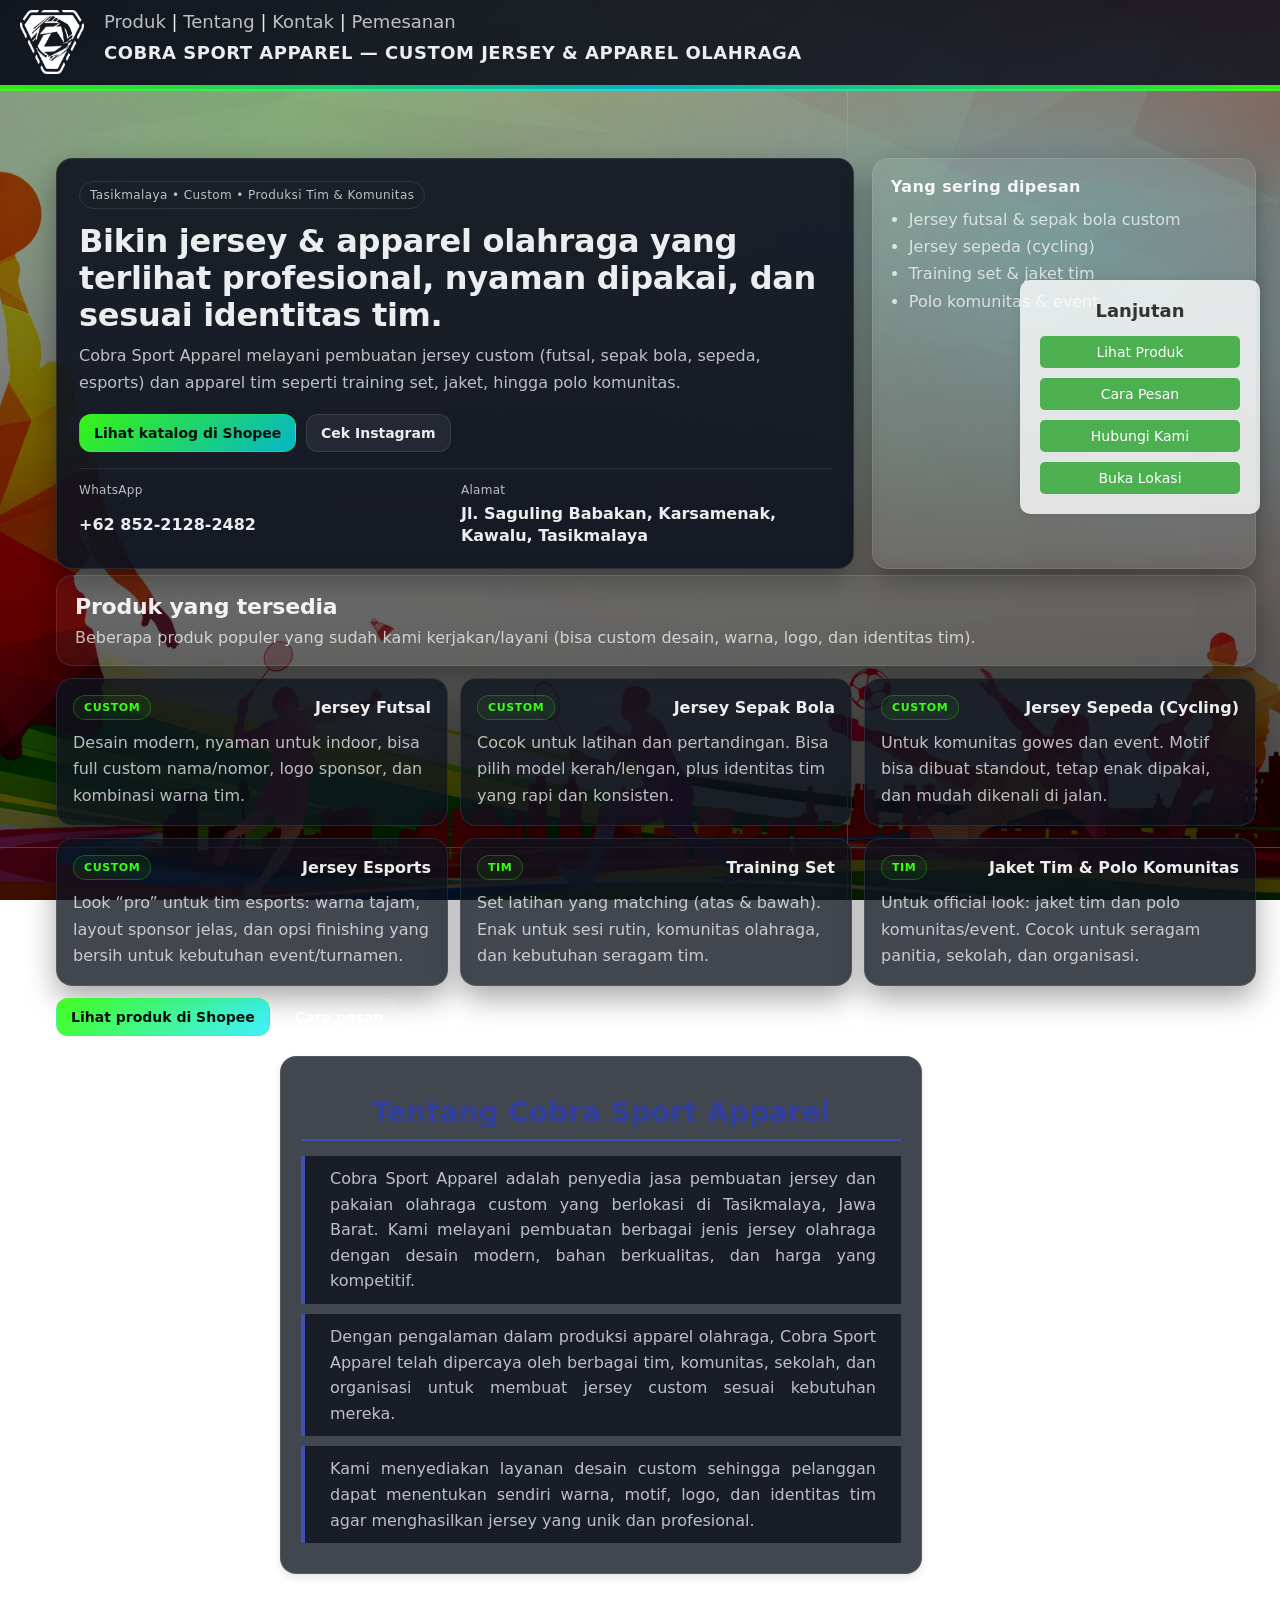
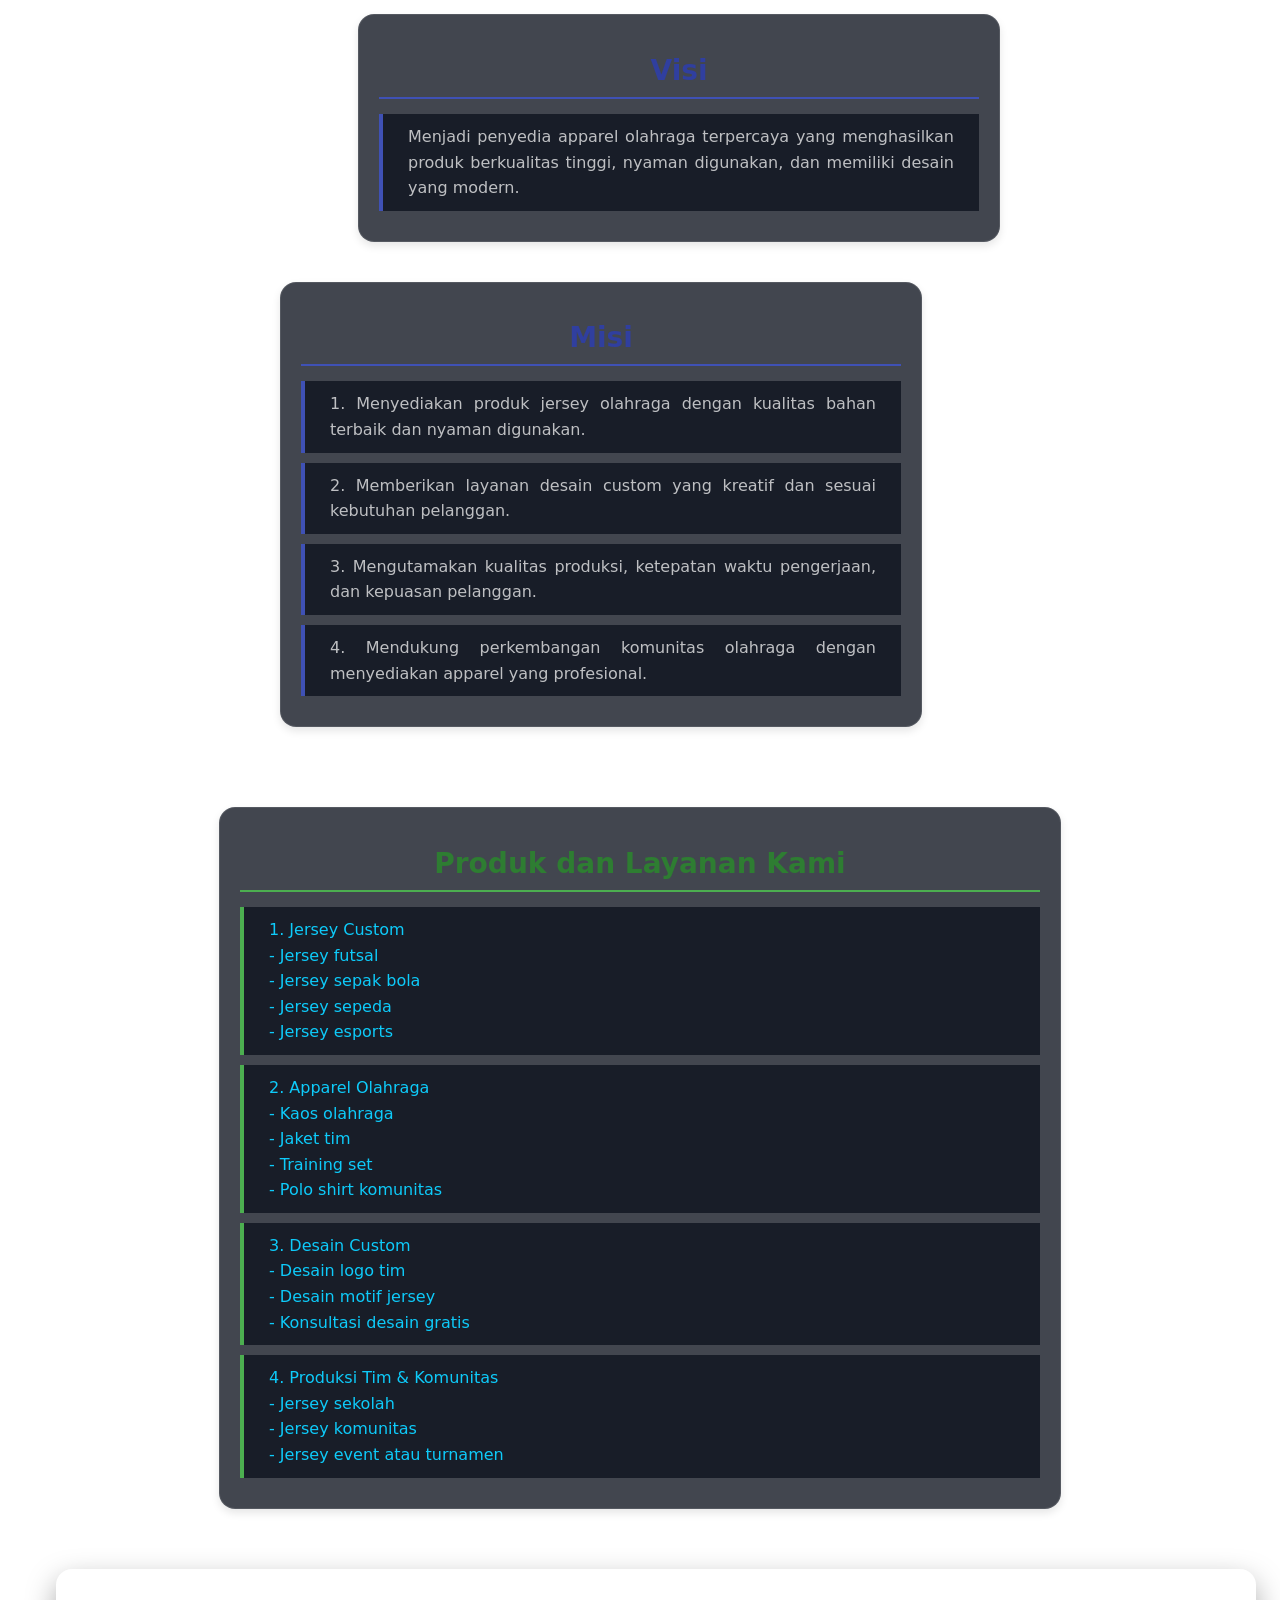
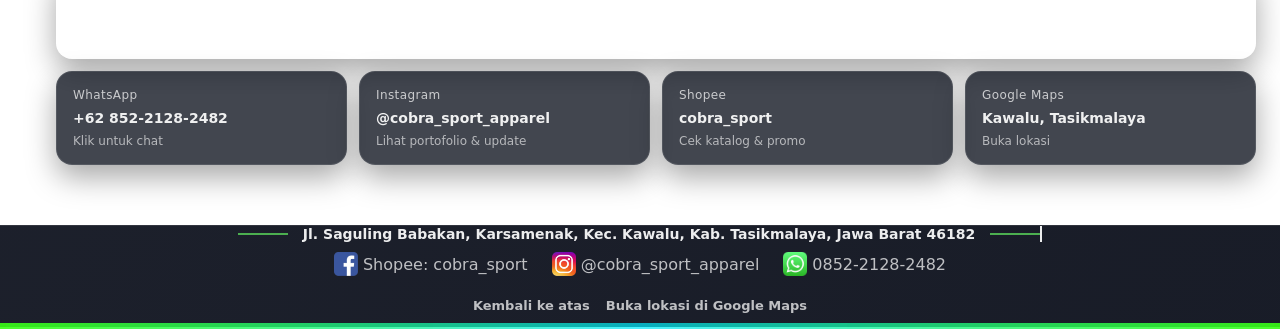
<file: index.html>
<!DOCTYPE html>
<html lang="en">

<head>
    <meta charset="UTF-8">
    <meta name="viewport" content="width=device-width, initial-scale=1.0">
    <title>www.CobraSportApparel.id</title>
    <link rel="stylesheet" href="styles.css">
    
    <link rel="icon" type="image/png" href="file/Image/icon/logoCobra.png">
    <link rel="shortcut icon" type="image/png" href="file/Image/icon/logoCobra.png">
    <link rel="apple-touch-icon" href="file/Image/icon/logoCobra.png">
    
</head>

<body>
    <div class="header">
        <div class="header-right">
            <h1 class="V-collection"></h1>
            <div class="pagination-container">
                <img src="file/Image/icon/logoCobra.png" alt="Logo" class="logo">
                <div class="pagination">
                    <a href="#produk">Produk</a> | 
                    <a href="#tentang">Tentang</a> | 
                    <a href="#hubungi">Kontak</a> | 
                    <a href="Pendaftaran/Pendaftaran.html">Pemesanan</a>
                    <div class="website-title">COBRA SPORT APPAREL — CUSTOM JERSEY & APPAREL OLAHRAGA</div>
                </div>
            </div>
        </div>
        
        <div class="separator"></div>
    </div>

    <div class="content">
        <div class="content-container">
            <div class="content-text">
                <section class="hero" id="beranda" aria-label="Cobra Sport Apparel">
                    <div class="hero-inner">
                        <div class="hero-copy">
                            <div class="hero-badge">Tasikmalaya • Custom • Produksi Tim & Komunitas</div>
                            <h1 class="hero-title">Bikin jersey & apparel olahraga yang terlihat profesional, nyaman dipakai, dan sesuai identitas tim.</h1>
                            <p class="hero-subtitle">
                                Cobra Sport Apparel melayani pembuatan jersey custom (futsal, sepak bola, sepeda, esports) dan apparel tim seperti training set, jaket, hingga polo komunitas.
                            </p>
                            <div class="hero-cta">
                                <a class="btn btn-primary" href="https://shopee.co.id/cobra_sport" target="_blank" rel="noreferrer">Lihat katalog di Shopee</a>
                                <a class="btn btn-ghost" href="https://www.instagram.com/cobra_sport_apparel/" target="_blank" rel="noreferrer">Cek Instagram</a>
                            </div>
                            <div class="hero-meta">
                                <div class="meta-item">
                                    <span class="meta-label">WhatsApp</span>
                                    <a class="meta-value" href="https://wa.me/6285221282482" target="_blank" rel="noreferrer">+62 852-2128-2482</a>
                                </div>
                                <div class="meta-item">
                                    <span class="meta-label">Alamat</span>
                                    <a class="meta-value" href="https://maps.app.goo.gl/J5EyChM5PrXbYTMq8" target="_blank" rel="noreferrer">
                                        Jl. Saguling Babakan, Karsamenak, Kawalu, Tasikmalaya
                                    </a>
                                </div>
                            </div>
                        </div>
                        <div class="hero-art" aria-hidden="true">
                            <div class="hero-card">
                                <div class="hero-card-title">Yang sering dipesan</div>
                                <ul class="hero-list">
                                    <li>Jersey futsal & sepak bola custom</li>
                                    <li>Jersey sepeda (cycling)</li>
                                    <li>Training set & jaket tim</li>
                                    <li>Polo komunitas & event</li>
                                </ul>
                            </div>
                        </div>
                    </div>
                </section>

                <section class="section" id="produk" aria-label="Produk Cobra Sport Apparel">
                    <div class="section-head">
                        <h2 class="section-title">Produk yang tersedia</h2>
                        <p class="section-subtitle">Beberapa produk populer yang sudah kami kerjakan/layani (bisa custom desain, warna, logo, dan identitas tim).</p>
                    </div>

                    <div class="product-grid">
                        <article class="product-card">
                            <div class="product-top">
                                <div class="product-badge">Custom</div>
                                <h3 class="product-title">Jersey Futsal</h3>
                            </div>
                            <p class="product-desc">Desain modern, nyaman untuk indoor, bisa full custom nama/nomor, logo sponsor, dan kombinasi warna tim.</p>
                        </article>

                        <article class="product-card">
                            <div class="product-top">
                                <div class="product-badge">Custom</div>
                                <h3 class="product-title">Jersey Sepak Bola</h3>
                            </div>
                            <p class="product-desc">Cocok untuk latihan dan pertandingan. Bisa pilih model kerah/lengan, plus identitas tim yang rapi dan konsisten.</p>
                        </article>

                        <article class="product-card">
                            <div class="product-top">
                                <div class="product-badge">Custom</div>
                                <h3 class="product-title">Jersey Sepeda (Cycling)</h3>
                            </div>
                            <p class="product-desc">Untuk komunitas gowes dan event. Motif bisa dibuat standout, tetap enak dipakai, dan mudah dikenali di jalan.</p>
                        </article>

                        <article class="product-card">
                            <div class="product-top">
                                <div class="product-badge">Custom</div>
                                <h3 class="product-title">Jersey Esports</h3>
                            </div>
                            <p class="product-desc">Look “pro” untuk tim esports: warna tajam, layout sponsor jelas, dan opsi finishing yang bersih untuk kebutuhan event/turnamen.</p>
                        </article>

                        <article class="product-card">
                            <div class="product-top">
                                <div class="product-badge">Tim</div>
                                <h3 class="product-title">Training Set</h3>
                            </div>
                            <p class="product-desc">Set latihan yang matching (atas & bawah). Enak untuk sesi rutin, komunitas olahraga, dan kebutuhan seragam tim.</p>
                        </article>

                        <article class="product-card">
                            <div class="product-top">
                                <div class="product-badge">Tim</div>
                                <h3 class="product-title">Jaket Tim & Polo Komunitas</h3>
                            </div>
                            <p class="product-desc">Untuk official look: jaket tim dan polo komunitas/event. Cocok untuk seragam panitia, sekolah, dan organisasi.</p>
                        </article>
                    </div>

                    <div class="section-actions">
                        <a class="btn btn-primary" href="https://shopee.co.id/cobra_sport" target="_blank" rel="noreferrer">Lihat produk di Shopee</a>
                        <a class="btn btn-ghost" href="Pendaftaran/Pendaftaran.html">Cara pesan</a>
                    </div>
                </section>

                <div class="article content-article">
                    <h1 id="tentang">Tentang Cobra Sport Apparel</h1>
                    <p>
                        Cobra Sport Apparel adalah penyedia jasa pembuatan jersey dan pakaian olahraga custom yang berlokasi di Tasikmalaya, Jawa Barat. 
                        Kami melayani pembuatan berbagai jenis jersey olahraga dengan desain modern, bahan berkualitas, dan harga yang kompetitif.
                    </p>
                    <p>
                        Dengan pengalaman dalam produksi apparel olahraga, Cobra Sport Apparel telah dipercaya oleh berbagai tim, komunitas, sekolah, 
                        dan organisasi untuk membuat jersey custom sesuai kebutuhan mereka.
                    </p>
                    <p>
                        Kami menyediakan layanan desain custom sehingga pelanggan dapat menentukan sendiri warna, motif, logo, dan identitas tim 
                        agar menghasilkan jersey yang unik dan profesional.
                    </p>
                </div>

                <div class="article content-article">
                    <h1>Visi</h1>
                    <p>
                        Menjadi penyedia apparel olahraga terpercaya yang menghasilkan produk berkualitas tinggi, 
                        nyaman digunakan, dan memiliki desain yang modern.
                    </p>
                </div>

                <div class="article content-article">
                    <h1>Misi</h1>

                    <p>
                        1. Menyediakan produk jersey olahraga dengan kualitas bahan terbaik dan nyaman digunakan.
                    </p>

                    <p>
                        2. Memberikan layanan desain custom yang kreatif dan sesuai kebutuhan pelanggan.
                    </p>

                    <p>
                        3. Mengutamakan kualitas produksi, ketepatan waktu pengerjaan, dan kepuasan pelanggan.
                    </p>

                    <p>
                        4. Mendukung perkembangan komunitas olahraga dengan menyediakan apparel yang profesional.
                    </p>
                </div>

                <div class="article program-unggulan">
                    <h1>Produk dan Layanan Kami</h1>

                    <p>
                        1. Jersey Custom
                        <br>- Jersey futsal
                        <br>- Jersey sepak bola
                        <br>- Jersey sepeda
                        <br>- Jersey esports
                    </p>

                    <p>
                        2. Apparel Olahraga
                        <br>- Kaos olahraga
                        <br>- Jaket tim
                        <br>- Training set
                        <br>- Polo shirt komunitas
                    </p>

                    <p>
                        3. Desain Custom
                        <br>- Desain logo tim
                        <br>- Desain motif jersey
                        <br>- Konsultasi desain gratis
                    </p>

                    <p>
                        4. Produksi Tim & Komunitas
                        <br>- Jersey sekolah
                        <br>- Jersey komunitas
                        <br>- Jersey event atau turnamen
                    </p>
                </div>

                <section class="section section-contact" id="hubungi" aria-label="Kontak Cobra Sport Apparel">
                    <div class="section-head">
                        <h2 class="section-title">Hubungi & lokasi</h2>
                        <p class="section-subtitle">Untuk tanya harga, bahan, size chart, dan konsultasi desain, hubungi kami lewat WhatsApp atau Instagram.</p>
                    </div>

                    <div class="contact-grid">
                        <a class="contact-card" href="https://wa.me/6285221282482" target="_blank" rel="noreferrer">
                            <div class="contact-label">WhatsApp</div>
                            <div class="contact-value">+62 852-2128-2482</div>
                            <div class="contact-note">Klik untuk chat</div>
                        </a>
                        <a class="contact-card" href="https://www.instagram.com/cobra_sport_apparel/" target="_blank" rel="noreferrer">
                            <div class="contact-label">Instagram</div>
                            <div class="contact-value">@cobra_sport_apparel</div>
                            <div class="contact-note">Lihat portofolio & update</div>
                        </a>
                        <a class="contact-card" href="https://shopee.co.id/cobra_sport" target="_blank" rel="noreferrer">
                            <div class="contact-label">Shopee</div>
                            <div class="contact-value">cobra_sport</div>
                            <div class="contact-note">Cek katalog & promo</div>
                        </a>
                        <a class="contact-card" href="https://maps.app.goo.gl/J5EyChM5PrXbYTMq8" target="_blank" rel="noreferrer">
                            <div class="contact-label">Google Maps</div>
                            <div class="contact-value">Kawalu, Tasikmalaya</div>
                            <div class="contact-note">Buka lokasi</div>
                        </a>
                    </div>
                </section>
            </div>
            <div class="help-box">
                <h3>Lanjutan</h3>
                <ul>
                    <li><a href="#produk">Lihat Produk</a></li>
                    <li><a href="Pendaftaran/Pendaftaran.html">Cara Pesan</a></li>
                    <li><a href="#hubungi">Hubungi Kami</a></li>
                    <li><a href="https://maps.app.goo.gl/J5EyChM5PrXbYTMq8" target="_blank" rel="noreferrer">Buka Lokasi</a></li>
                </ul>
            </div>
        </div>
    </div>

    <footer>
        <div class="separator"></div>
        <div class="footer-content">
            <div class="footer-address">
                Jl. Saguling Babakan, Karsamenak, Kec. Kawalu, Kab. Tasikmalaya, Jawa Barat 46182
            </div>
            <div class="social-media">
                <a href="https://shopee.co.id/cobra_sport" target="_blank" rel="noreferrer">
                    <img src="file/Image/icon/facebook.png" alt="Facebook">
                    <span>Shopee: cobra_sport</span>
                </a>
                <a href="https://www.instagram.com/cobra_sport_apparel/" target="_blank" rel="noreferrer">
                    <img src="file/Image/icon/ig.png" alt="Instagram">
                    <span>@cobra_sport_apparel</span>
                </a>
                <a href="https://wa.me/6285221282482" target="_blank" rel="noreferrer">
                    <img src="file/Image/icon/wa.png" alt="whatsapp">
                    <span>0852-2128-2482</span>
                </a>
            </div>
        </div>
        <div class="footer-message typing-effect">
        </div>
        <div class="footer-links">
            <a class="footer-link" href="#beranda">Kembali ke atas</a>
            <a class="footer-link" href="https://maps.app.goo.gl/J5EyChM5PrXbYTMq8" target="_blank" rel="noreferrer">Buka lokasi di Google Maps</a>
        </div>
    </footer>

    <script src="script.js"></script>
</body>

</html>
</file>
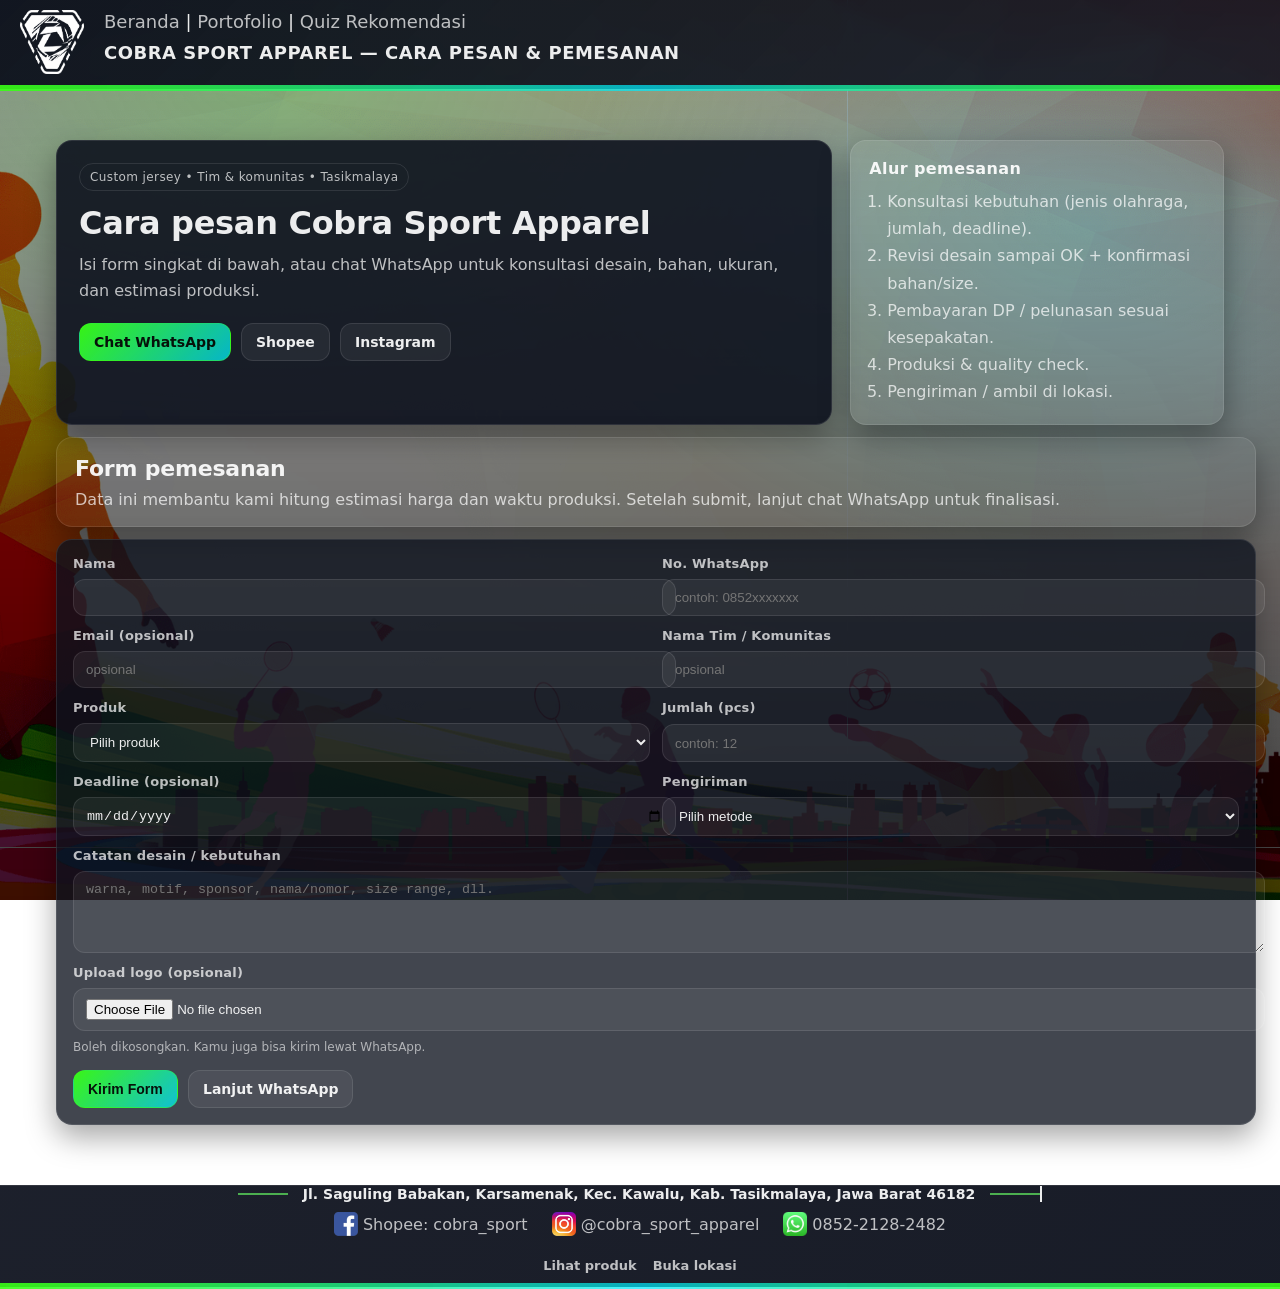
<file: Pendaftaran/Pendaftaran.html>
<!DOCTYPE html>
<html lang="id">

<head>
    <meta charset="UTF-8">
    <meta name="viewport" content="width=device-width, initial-scale=1.0">
    <title>Cara Pesan — Cobra Sport Apparel</title>
    <link rel="stylesheet" href="../styles.css">
    <link rel="stylesheet" href="Pendaftaran.css">

    <link rel="icon" type="image/png" href="../file/Image/icon/logoCobra.png">
    <link rel="shortcut icon" type="image/png" href="../file/Image/icon/logoCobra.png">
    <link rel="apple-touch-icon" href="../file/Image/icon/logoCobra.png">
</head>

<body>
    <div class="header">
        <div class="header-right">
            <h1 class="V-collection"></h1>
            <div class="pagination-container">
                <img src="../file/Image/icon/logoCobra.png" alt="Logo Cobra Sport Apparel" class="logo">
                <div class="pagination">
                    <a href="../index.html">Beranda</a> |
                    <a href="../Prestasi_dan_Kegiatan/Prestasi dan Kegiatan.html">Portofolio</a> |
                    <a href="../Quis/quis.html">Quiz Rekomendasi</a>
                    <div class="website-title">COBRA SPORT APPAREL — CARA PESAN & PEMESANAN</div>
                </div>
            </div>
        </div>
        <div class="separator"></div>
    </div>

    <main class="content">
        <div class="content-container">
            <div class="content-text">
                <section class="order-hero">
                    <div class="order-hero-inner">
                        <div class="order-hero-copy">
                            <div class="hero-badge">Custom jersey • Tim & komunitas • Tasikmalaya</div>
                            <h1 class="hero-title">Cara pesan Cobra Sport Apparel</h1>
                            <p class="hero-subtitle">
                                Isi form singkat di bawah, atau chat WhatsApp untuk konsultasi desain, bahan, ukuran, dan estimasi produksi.
                            </p>
                            <div class="hero-cta">
                                <a class="btn btn-primary" href="https://wa.me/6285221282482" target="_blank" rel="noreferrer">Chat WhatsApp</a>
                                <a class="btn btn-ghost" href="https://shopee.co.id/cobra_sport" target="_blank" rel="noreferrer">Shopee</a>
                                <a class="btn btn-ghost" href="https://www.instagram.com/cobra_sport_apparel/" target="_blank" rel="noreferrer">Instagram</a>
                            </div>
                        </div>
                        <div class="order-hero-card">
                            <div class="hero-card-title">Alur pemesanan</div>
                            <ol class="order-steps">
                                <li>Konsultasi kebutuhan (jenis olahraga, jumlah, deadline).</li>
                                <li>Revisi desain sampai OK + konfirmasi bahan/size.</li>
                                <li>Pembayaran DP / pelunasan sesuai kesepakatan.</li>
                                <li>Produksi & quality check.</li>
                                <li>Pengiriman / ambil di lokasi.</li>
                            </ol>
                        </div>
                    </div>
                </section>

                <section class="section order-section" aria-label="Form pemesanan Cobra Sport Apparel">
                    <div class="section-head">
                        <h2 class="section-title">Form pemesanan</h2>
                        <p class="section-subtitle">Data ini membantu kami hitung estimasi harga dan waktu produksi. Setelah submit, lanjut chat WhatsApp untuk finalisasi.</p>
                    </div>

                    <form class="order-form" action="#" method="post">
                        <div class="form-grid">
                            <div class="field">
                                <label for="nama">Nama</label>
                                <input id="nama" name="nama" type="text" autocomplete="name" required>
                            </div>

                            <div class="field">
                                <label for="wa">No. WhatsApp</label>
                                <input id="wa" name="wa" type="tel" placeholder="contoh: 0852xxxxxxx" required>
                            </div>

                            <div class="field">
                                <label for="email">Email (opsional)</label>
                                <input id="email" name="email" type="email" autocomplete="email" placeholder="opsional">
                            </div>

                            <div class="field">
                                <label for="tim">Nama Tim / Komunitas</label>
                                <input id="tim" name="tim" type="text" placeholder="opsional">
                            </div>

                            <div class="field">
                                <label for="produk">Produk</label>
                                <select id="produk" name="produk" required>
                                    <option value="" selected>Pilih produk</option>
                                    <option>Jersey Futsal</option>
                                    <option>Jersey Sepak Bola</option>
                                    <option>Jersey Sepeda (Cycling)</option>
                                    <option>Jersey Esports</option>
                                    <option>Training Set</option>
                                    <option>Jaket Tim</option>
                                    <option>Polo Komunitas</option>
                                </select>
                            </div>

                            <div class="field">
                                <label for="jumlah">Jumlah (pcs)</label>
                                <input id="jumlah" name="jumlah" type="number" min="1" placeholder="contoh: 12" required>
                            </div>

                            <div class="field">
                                <label for="deadline">Deadline (opsional)</label>
                                <input id="deadline" name="deadline" type="date">
                            </div>

                            <div class="field">
                                <label for="pengiriman">Pengiriman</label>
                                <select id="pengiriman" name="pengiriman" required>
                                    <option value="" selected>Pilih metode</option>
                                    <option>Ambil di lokasi (Tasikmalaya)</option>
                                    <option>Kirim (Ekspedisi)</option>
                                </select>
                            </div>

                            <div class="field field-full">
                                <label for="catatan">Catatan desain / kebutuhan</label>
                                <textarea id="catatan" name="catatan" rows="4" placeholder="warna, motif, sponsor, nama/nomor, size range, dll." required></textarea>
                            </div>

                            <div class="field field-full">
                                <label for="logo">Upload logo (opsional)</label>
                                <input id="logo" name="logo" type="file" accept="image/*">
                                <div class="hint">Boleh dikosongkan. Kamu juga bisa kirim lewat WhatsApp.</div>
                            </div>
                        </div>

                        <div class="form-actions">
                            <button class="btn btn-primary" type="submit">Kirim Form</button>
                            <a class="btn btn-ghost" href="https://wa.me/6285221282482" target="_blank" rel="noreferrer">Lanjut WhatsApp</a>
                        </div>
                    </form>
                </section>
            </div>
        </div>
    </main>

    <footer>
        <div class="separator"></div>
        <div class="footer-content">
            <div class="footer-address">Jl. Saguling Babakan, Karsamenak, Kec. Kawalu, Kab. Tasikmalaya, Jawa Barat 46182</div>
            <div class="social-media">
                <a href="https://shopee.co.id/cobra_sport" target="_blank" rel="noreferrer">
                    <img src="../file/Image/icon/facebook.png" alt="Shopee">
                    <span>Shopee: cobra_sport</span>
                </a>
                <a href="https://www.instagram.com/cobra_sport_apparel/" target="_blank" rel="noreferrer">
                    <img src="../file/Image/icon/ig.png" alt="Instagram">
                    <span>@cobra_sport_apparel</span>
                </a>
                <a href="https://wa.me/6285221282482" target="_blank" rel="noreferrer">
                    <img src="../file/Image/icon/wa.png" alt="WhatsApp">
                    <span>0852-2128-2482</span>
                </a>
            </div>
        </div>
        <div class="footer-links">
            <a class="footer-link" href="../index.html#produk">Lihat produk</a>
            <a class="footer-link" href="https://maps.app.goo.gl/J5EyChM5PrXbYTMq8" target="_blank" rel="noreferrer">Buka lokasi</a>
        </div>
    </footer>

    <script src="../script.js"></script>
</body>
</html>
</file>
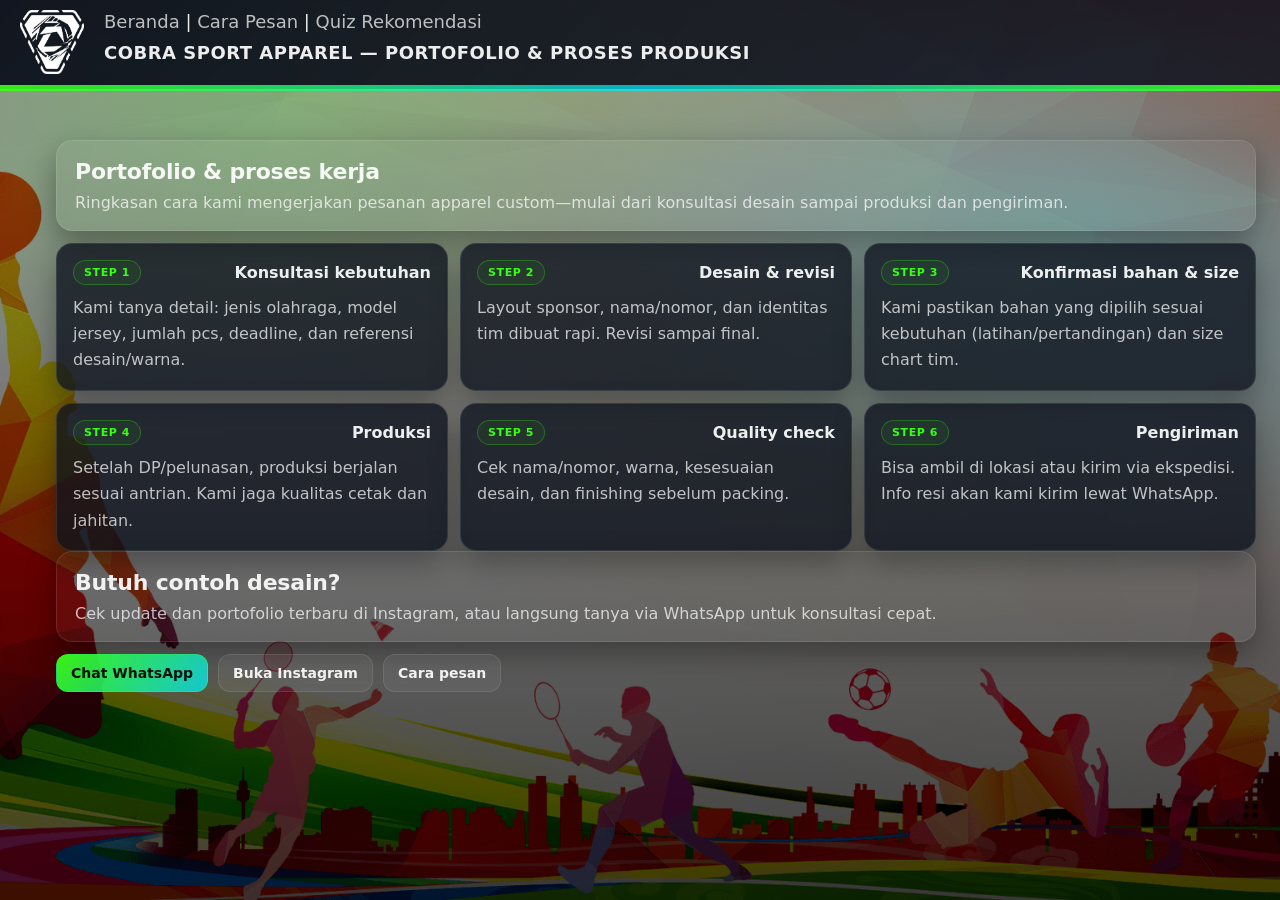
<file: Prestasi_dan_Kegiatan/Prestasi dan Kegiatan.html>
<!DOCTYPE html>
<html lang="id">
<head>
    <meta charset="UTF-8">
    <meta name="viewport" content="width=device-width, initial-scale=1.0">
    <title>Portofolio & Proses — Cobra Sport Apparel</title>
    <link rel="stylesheet" href="styles.css">

    <link rel="icon" type="image/png" href="/public/file/Image/icon/logoCobra.png">
    <link rel="shortcut icon" type="image/png" href="../file/Image/icon/logoCobra.png">
    <link rel="apple-touch-icon" href="../file/Image/icon/logoCobra.png">

</head>
<body>
    <div class="header">
        <div class="header-right">
            <h1 class="V-collection"></h1>
            <div class="pagination-container">
                <img src="../file/Image/icon/logoCobra.png" alt="Logo Cobra Sport Apparel" class="logo">
                <div class="pagination">
                    <a href="../index.html">Beranda</a> | 
                    <a href="../Pendaftaran/Pendaftaran.html">Cara Pesan</a> |
                    <a href="../Quis/quis.html">Quiz Rekomendasi</a>
                    <div class="website-title">COBRA SPORT APPAREL — PORTOFOLIO & PROSES PRODUKSI</div>
                </div>
            </div>
        </div>
        
        <div class="separator"></div>
    </div>

    <div class="content">
        <div class="content-container">
            <div class="content-text">
                <section class="section portfolio-hero">
                    <div class="section-head">
                        <h2 class="section-title">Portofolio & proses kerja</h2>
                        <p class="section-subtitle">Ringkasan cara kami mengerjakan pesanan apparel custom—mulai dari konsultasi desain sampai produksi dan pengiriman.</p>
                    </div>
                </section>

                <div class="portfolio-grid">
                    <article class="product-card">
                        <div class="product-top">
                            <div class="product-badge">Step 1</div>
                            <h3 class="product-title">Konsultasi kebutuhan</h3>
                        </div>
                        <p class="product-desc">Kami tanya detail: jenis olahraga, model jersey, jumlah pcs, deadline, dan referensi desain/warna.</p>
                    </article>
                    <article class="product-card">
                        <div class="product-top">
                            <div class="product-badge">Step 2</div>
                            <h3 class="product-title">Desain & revisi</h3>
                        </div>
                        <p class="product-desc">Layout sponsor, nama/nomor, dan identitas tim dibuat rapi. Revisi sampai final.</p>
                    </article>
                    <article class="product-card">
                        <div class="product-top">
                            <div class="product-badge">Step 3</div>
                            <h3 class="product-title">Konfirmasi bahan & size</h3>
                        </div>
                        <p class="product-desc">Kami pastikan bahan yang dipilih sesuai kebutuhan (latihan/pertandingan) dan size chart tim.</p>
                    </article>
                    <article class="product-card">
                        <div class="product-top">
                            <div class="product-badge">Step 4</div>
                            <h3 class="product-title">Produksi</h3>
                        </div>
                        <p class="product-desc">Setelah DP/pelunasan, produksi berjalan sesuai antrian. Kami jaga kualitas cetak dan jahitan.</p>
                    </article>
                    <article class="product-card">
                        <div class="product-top">
                            <div class="product-badge">Step 5</div>
                            <h3 class="product-title">Quality check</h3>
                        </div>
                        <p class="product-desc">Cek nama/nomor, warna, kesesuaian desain, dan finishing sebelum packing.</p>
                    </article>
                    <article class="product-card">
                        <div class="product-top">
                            <div class="product-badge">Step 6</div>
                            <h3 class="product-title">Pengiriman</h3>
                        </div>
                        <p class="product-desc">Bisa ambil di lokasi atau kirim via ekspedisi. Info resi akan kami kirim lewat WhatsApp.</p>
                    </article>
                </div>

                <section class="section">
                    <div class="section-head">
                        <h2 class="section-title">Butuh contoh desain?</h2>
                        <p class="section-subtitle">Cek update dan portofolio terbaru di Instagram, atau langsung tanya via WhatsApp untuk konsultasi cepat.</p>
                    </div>
                    <div class="section-actions">
                        <a class="btn btn-primary" href="https://wa.me/6285221282482" target="_blank" rel="noreferrer">Chat WhatsApp</a>
                        <a class="btn btn-ghost" href="https://www.instagram.com/cobra_sport_apparel/" target="_blank" rel="noreferrer">Buka Instagram</a>
                        <a class="btn btn-ghost" href="../Pendaftaran/Pendaftaran.html">Cara pesan</a>
                    </div>
                </section>
            </div>
        </div>
    </div>

    <script src="script.js"></script>
</body>
</html>
</file>
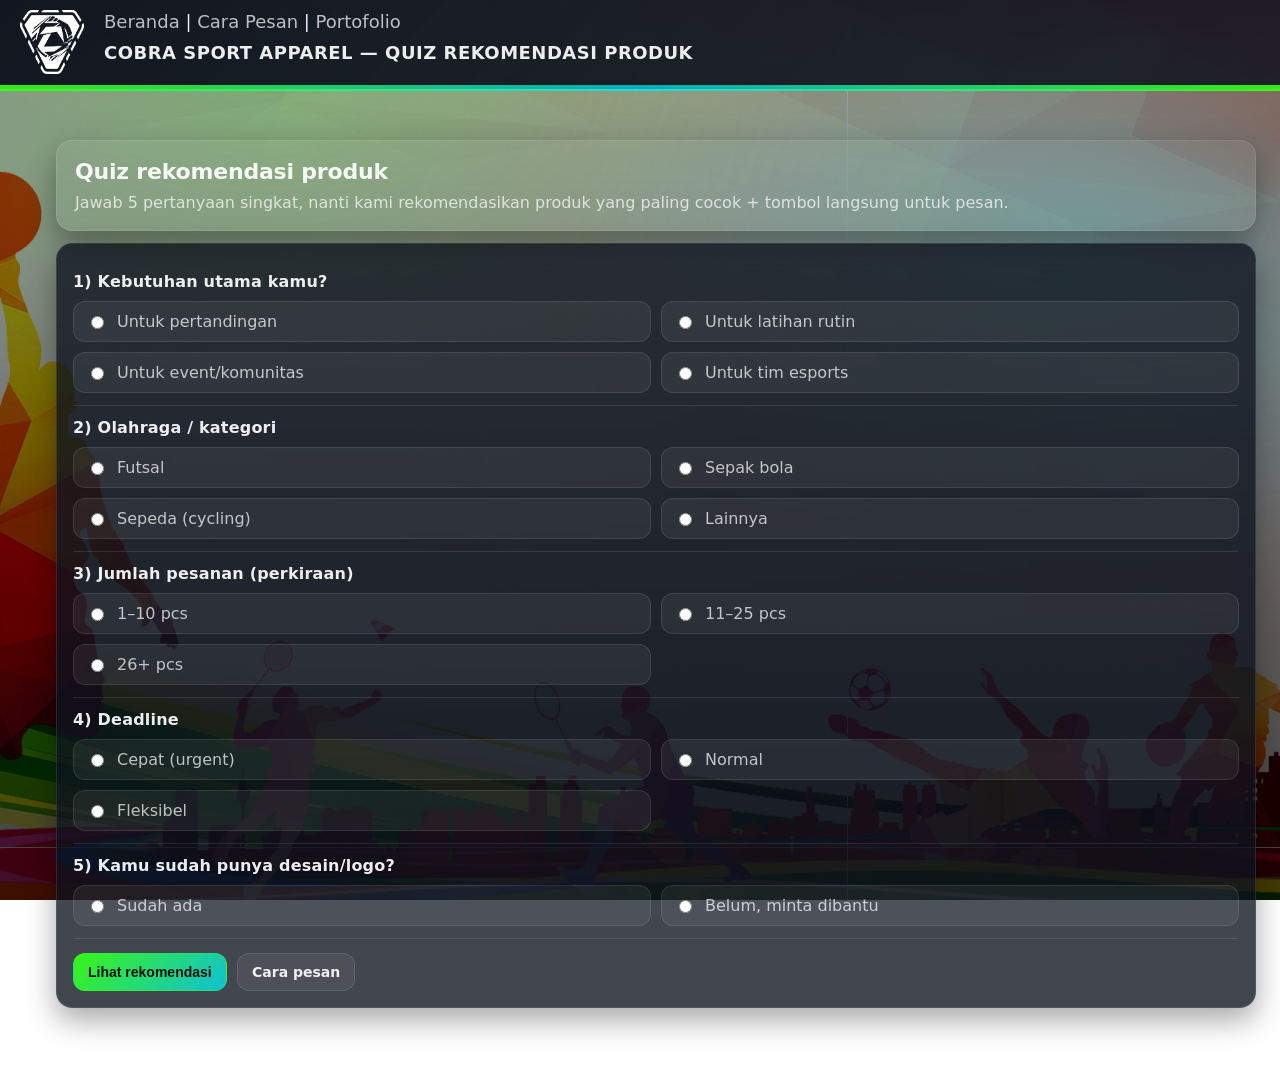
<file: Quis/quis.html>
<!DOCTYPE html>
<html lang="id">
<head>
    <meta charset="UTF-8">
    <meta name="viewport" content="width=device-width, initial-scale=1.0">
    <title>Quiz Rekomendasi — Cobra Sport Apparel</title>
    
    <link rel="icon" type="image/png" href="../file/Image/icon/logoCobra.png">
    <link rel="shortcut icon" type="image/png" href="../file/Image/icon/logoCobra.png">
    <link rel="apple-touch-icon" href="../file/Image/icon/logoCobra.png">
    
    <link rel="stylesheet" href="../styles.css">
    <link rel="stylesheet" href="quis.css">
</head>
<body>
    <div class="header">
        <div class="header-right">
            <h1 class="V-collection"></h1>
            <div class="pagination-container">
                <img src="../file/Image/icon/logoCobra.png" alt="Logo Cobra Sport Apparel" class="logo">
                <div class="pagination">
                    <a href="../index.html">Beranda</a> | 
                    <a href="../Pendaftaran/Pendaftaran.html">Cara Pesan</a> | 
                    <a href="../Prestasi_dan_Kegiatan/Prestasi dan Kegiatan.html">Portofolio</a>
                    <div class="website-title">COBRA SPORT APPAREL — QUIZ REKOMENDASI PRODUK</div>
                </div>
            </div>
        </div>
        <div class="separator"></div>
    </div>
    <main class="content">
        <div class="content-container">
            <div class="content-text">
                <section class="section quiz-hero">
                    <div class="section-head">
                        <h2 class="section-title">Quiz rekomendasi produk</h2>
                        <p class="section-subtitle">Jawab 5 pertanyaan singkat, nanti kami rekomendasikan produk yang paling cocok + tombol langsung untuk pesan.</p>
                    </div>
                </section>

                <section class="quiz-shell" aria-label="Quiz rekomendasi produk Cobra Sport Apparel">
                    <form id="quizForm" class="quiz-form">
                        <div class="quiz-q">
                            <div class="quiz-q-title">1) Kebutuhan utama kamu?</div>
                            <div class="quiz-options">
                                <label class="quiz-opt"><input type="radio" name="need" value="match" required> Untuk pertandingan</label>
                                <label class="quiz-opt"><input type="radio" name="need" value="training"> Untuk latihan rutin</label>
                                <label class="quiz-opt"><input type="radio" name="need" value="event"> Untuk event/komunitas</label>
                                <label class="quiz-opt"><input type="radio" name="need" value="esports"> Untuk tim esports</label>
                            </div>
                        </div>

                        <div class="quiz-q">
                            <div class="quiz-q-title">2) Olahraga / kategori</div>
                            <div class="quiz-options">
                                <label class="quiz-opt"><input type="radio" name="sport" value="futsal" required> Futsal</label>
                                <label class="quiz-opt"><input type="radio" name="sport" value="football"> Sepak bola</label>
                                <label class="quiz-opt"><input type="radio" name="sport" value="cycling"> Sepeda (cycling)</label>
                                <label class="quiz-opt"><input type="radio" name="sport" value="other"> Lainnya</label>
                            </div>
                        </div>

                        <div class="quiz-q">
                            <div class="quiz-q-title">3) Jumlah pesanan (perkiraan)</div>
                            <div class="quiz-options">
                                <label class="quiz-opt"><input type="radio" name="qty" value="small" required> 1–10 pcs</label>
                                <label class="quiz-opt"><input type="radio" name="qty" value="mid"> 11–25 pcs</label>
                                <label class="quiz-opt"><input type="radio" name="qty" value="team"> 26+ pcs</label>
                            </div>
                        </div>

                        <div class="quiz-q">
                            <div class="quiz-q-title">4) Deadline</div>
                            <div class="quiz-options">
                                <label class="quiz-opt"><input type="radio" name="deadline" value="rush" required> Cepat (urgent)</label>
                                <label class="quiz-opt"><input type="radio" name="deadline" value="normal"> Normal</label>
                                <label class="quiz-opt"><input type="radio" name="deadline" value="flex"> Fleksibel</label>
                            </div>
                        </div>

                        <div class="quiz-q">
                            <div class="quiz-q-title">5) Kamu sudah punya desain/logo?</div>
                            <div class="quiz-options">
                                <label class="quiz-opt"><input type="radio" name="design" value="yes" required> Sudah ada</label>
                                <label class="quiz-opt"><input type="radio" name="design" value="no"> Belum, minta dibantu</label>
                            </div>
                        </div>

                        <div class="quiz-actions">
                            <button class="btn btn-primary" type="submit">Lihat rekomendasi</button>
                            <a class="btn btn-ghost" href="../Pendaftaran/Pendaftaran.html">Cara pesan</a>
                        </div>
                    </form>

                    <div id="quizResult" class="quiz-result" style="display:none;">
                        <div class="section-head">
                            <h2 class="section-title">Rekomendasi untuk kamu</h2>
                            <p id="resultSummary" class="section-subtitle"></p>
                        </div>
                        <div id="resultCards" class="product-grid"></div>
                        <div class="section-actions">
                            <a id="waLink" class="btn btn-primary" href="#" target="_blank" rel="noreferrer">Pesan via WhatsApp</a>
                            <a class="btn btn-ghost" href="https://shopee.co.id/cobra_sport" target="_blank" rel="noreferrer">Lihat Shopee</a>
                        </div>
                    </div>
                </section>
            </div>
        </div>
    </main>

    <script src="quis.js"></script>
</body>
</html>
</file>
<file: styles.css>
@font-face {
    font-family: 'Bismillah';
    src: url(Mozaik_Ramadhan.otf) format('truetype'),
         url('Bismillah.ttf') format('woff2'),
         url(Bismillah.ttf) format('woff');
    font-weight: normal;
    font-style: normal;
    font-display: swap;
}

body {
    margin: 0;
    padding: 0;
    display: flex;
    flex-direction: column;
    min-height: 100vh;
    position: relative;
    overflow-x: hidden;
    font-family: ui-sans-serif, system-ui, -apple-system, Segoe UI, Roboto, Arial, "Noto Sans", "Helvetica Neue", sans-serif;
    color: rgba(255, 255, 255, 0.92);
}

body::before {
    content: '';
    position: fixed;
    top: 0;
    left: 0;
    width: 100%;
    height: 100%;
    background-image: url('file/Image/bg/bg2.png');
    background-size: cover;
    background-position: center;
    background-repeat: no-repeat;
    z-index: -1;
    margin-top: 0;
}

:root {
    --bg: #07090f;
    --panel: rgba(14, 18, 30, 0.78);
    --panel-strong: rgba(14, 18, 30, 0.9);
    --text: rgba(255, 255, 255, 0.92);
    --muted: rgba(255, 255, 255, 0.72);
    --line: rgba(255, 255, 255, 0.10);
    --accent: #39ff14;
    --accent2: #00eaff;
    --shadow: 0 12px 30px rgba(0, 0, 0, 0.35);
    --radius: 16px;
}

body::after {
    content: '';
    position: fixed;
    inset: 0;
    background: radial-gradient(1000px 600px at 20% 10%, rgba(57, 255, 20, 0.22), transparent 55%),
        radial-gradient(900px 600px at 85% 25%, rgba(0, 234, 255, 0.18), transparent 60%),
        linear-gradient(to bottom, rgba(0, 0, 0, 0.35), rgba(0, 0, 0, 0.75));
    z-index: -1;
    pointer-events: none;
}

.logo {
    width: 64px;
    height: 64px;
    margin: 0;
    order: unset;
}

.website-title {
    font-weight: bold;
    text-align: center;
    color: var(--text);
    width: 100%;
    padding: 10px 0;
    letter-spacing: 0.5px;
}

.header {
    display: flex;
    align-items: center;
    min-height: 85px;
    background: linear-gradient(135deg, rgba(10, 14, 26, 0.94), rgba(14, 18, 30, 0.84));
    background-size: 100% 100%;
    background-repeat: no-repeat;
    background-position: center;
    box-sizing: border-box;
    color: var(--text);
    position: fixed;
    width: 100%;
    z-index: 1000;
    font-size: 18px;
    top: 0;
    backdrop-filter: blur(5px);
    -webkit-backdrop-filter: blur(5px);
    border-bottom: 1px solid var(--line);
}


.random-image {
    width: 64px;
    height: 64px;
}

.V-collection {
    font-size: 24px;
    font-weight: bold;
    margin: 0;
    color: rgb(0, 0, 255);
    line-height: 1;
}

.header-right {
    display: flex;
    flex-direction: column;
    align-items: flex-start;
    width: 100%;
    margin-bottom: 15px;
}

.header-left {
    display: flex;
    flex-direction: row-reverse;
    align-items: flex-start;
    width: 100%;
    margin-bottom: 15px;
}

.pagination-container {
    display: flex;
    align-items: center;
    gap: 20px;
    margin-top: 10px;
    margin-left: 20px;
}
.pagination-container2 {
    display: flex;
    flex-direction: row-reverse;
    align-items: flex-start;
    gap: 20px;
    margin-top: 10px;
    margin-right: 20px;
}

.pagination {
    margin-top: 0;
}

.pagination a {
    color: var(--muted);
    text-decoration: none;
}

.pagination a:hover {
    color: var(--accent);
    text-decoration: underline;
}

.welcome-section {
    width: 100%;
    display: flex;
    flex-direction: column;
    align-items: center;
    margin-top: 10px;
}

.welcome-message {
    width: 100%;
    text-align: center;
    margin-bottom: 5px;
}

.separator {
    width: 100vw;
    height: 6px;
    background: linear-gradient(90deg, rgba(57, 255, 20, 0.9), rgba(0, 234, 255, 0.7), rgba(57, 255, 20, 0.9));
    margin: 10px 0;
    position: absolute;
    bottom: -12px;
    left: 50%;
    transform: translateX(-50%);
}

.content {
    flex: 1;
    display: flex;
    flex-direction: column;
    align-items: center;
    justify-content: flex-start;
    background-clip: content-box;
    margin-top: 120px;
    padding-top: 20px;
    padding-bottom: 60px;
    color: var(--text);
    position: relative;
    z-index: 1;
    width: 100%;
}

.content img {
    width: 100%;
    max-width: 800px;
    height: auto;
    margin-top: 20px;
    order: 2;
}

.content-container {
    order: 1;
    width: 100%;
    display: flex;
    position: inherit;
    z-index: 3;
    height: -webkit-fill-available;
    align-items: flex-start;
    flex-wrap: nowrap;
    align-content: center;
    justify-content: flex-start;
    flex-direction: column;
    gap: 28px;
}

.content-text {
    display: flex;
    flex-direction: column;
    align-items: center;
    width: 100%;
    max-width: 1200px;
    margin: 0 auto;
    position: relative;
}

.article {
    width: 100%;
    max-width: 600px;
    margin: 20px 0;
    background-color: var(--panel);
    padding: 20px;
    border-radius: var(--radius);
    position: relative;
    border: 1px solid var(--line);
    box-shadow: var(--shadow);
}

.article:nth-child(odd) {
    align-self: flex-start;
    margin-left: 20%;
}

.article:nth-child(even) {
    align-self: flex-end;
    margin-right: 20%;
}

.article-image {
    float: left;
    margin-right: 20px;
    max-width: 200px;
}

.article-title {
    font-size: 24px;
    font-weight: bold;
    text-align: center;
    margin-bottom: 10px;
}

.help-box {
    position: fixed;
    top: 280px;
    right: 20px;
    width: 200px;
    background-color: rgba(255, 255, 255, 0.8);
    padding: 20px;
    border-radius: 10px;
    box-shadow: 0 0 10px rgba(0, 0, 0, 0.1);
    z-index: 100;
}

.help-box h3 {
    margin-top: 0;
    margin-bottom: 15px;
    font-size: 18px;
    color: #333;
    text-align: center;
}

.help-box ul {
    list-style-type: none;
    padding: 0;
    margin: 0;
    display: flex;
    flex-direction: column;
    gap: 10px;
}

.help-box ul li {
    margin: 0;
}

.help-box a {
    display: block;
    padding: 8px 15px;
    background-color: #4CAF50;
    color: white;
    text-decoration: none;
    border-radius: 5px;
    font-size: 14px;
    font-weight: normal;
    text-align: center;
    transition: all 0.3s ease;
}

.help-box a:hover {
    background-color: #45a049;
    transform: translateY(-2px);
    box-shadow: 0 2px 5px rgba(0,0,0,0.2);
}

footer {
    display: flex;
    flex-direction: column;
    align-items: center;
    justify-content: center;
    background: linear-gradient(135deg, rgba(14, 18, 30, 0.94), rgba(10, 14, 26, 0.94));
    text-align: center;
    color: var(--text);
    width: 100%;
    margin: 0;
    position: relative;
    z-index: 2;
    padding: 0;
    backdrop-filter: blur(5px);
    -webkit-backdrop-filter: blur(5px);
    border-top: 1px solid var(--line);
}

.typing-effect {
    color: #fff;
    font-size: 15px;
    font-weight: normal;
    animation: typing 4s steps(50, end), blink-caret 0.75s step-end infinite;
    white-space: nowrap;
    overflow: hidden;
    border-right: 2px solid;
}

@keyframes typing {
    from { width: 0; }
    to { width: fit-content; }
}

@keyframes blink-caret {
    from, to { border-color: transparent; }
    50% { border-color: white; }
}

.typing-effect.finished {
    animation: none;
    border-right: none;
}

.article h1 {
    font-size: 28px;
    font-weight: bold;
    color: var(--text);
    margin-bottom: 15px;
    text-align: center;
}

.article p {
    font-size: 16px;
    font-weight: normal;
    line-height: 1.6;
    text-align: justify;
    margin: 0;
    padding: 0 15px;
    color: var(--muted);
}

.article.program-unggulan {
    align-self: center !important;
    margin: 60px auto !important;
    max-width: 800px;
    background-color: var(--panel);
    box-shadow: 0 4px 8px rgba(0, 0, 0, 0.1);
}

.program-unggulan p {
    padding: 10px 25px;
    margin: 10px 0;
    border-left: 4px solid #4CAF50;
    background-color: var(--panel);
    transition: all 0.3s ease;
    color: rgb(14, 203, 250);
}

.program-unggulan p:hover {
    transform: translateX(10px);
    background-color: rgba(255, 255, 255, 0.8);
}

.program-unggulan h1 {
    color: #2E7D32;
    border-bottom: 2px solid #4CAF50;
    padding-bottom: 10px;
}

.article.content-article {
    background-color: var(--panel);
    box-shadow: 0 4px 8px rgba(0, 0, 0, 0.1);
}

.content-article p {
    padding: 10px 25px;
    margin: 10px 0;
    border-left: 4px solid #3F51B5;
    background-color: var(--panel);
    transition: all 0.3s ease;
    color: var(--muted);
}

.content-article p:hover {
    transform: translateX(10px);
    background-color: var(--panel);
}

.content-article h1 {
    color: #303F9F;
    border-bottom: 2px solid #3F51B5;
    padding-bottom: 10px;
}

.content-article:nth-child(odd) {
    align-self: flex-start;
    margin-left: 20%;
}

.content-article:nth-child(even) {
    align-self: flex-end;
    margin-right: 20%;
}

.footer-content {
    display: flex;
    flex-direction: column;
    align-items: center;
    padding-bottom: 6px;
}

.footer-address {
    color: var(--text);
    font-size: 14px;
    font-weight: 600;
    display: flex;
    align-items: center;
    gap: 15px;
    width: 0;
    margin-left: auto;
    margin-right: auto;
    animation: typing 4s steps(80, end) forwards, blink-caret 0.75s step-end infinite;
    white-space: nowrap;
    overflow: hidden;
    border-right: 2px solid;
    max-width: fit-content;
    padding: 0;
    cursor: pointer;
}

.footer-address::before,
.footer-address::after {
    content: '';
    height: 2px;
    width: 50px;
    background-color: #4CAF50;
    display: inline-block;
}

@keyframes typing {
    from { 
        width: 0;
        opacity: 1;
    }
    to { 
        width: 100%;
        opacity: 1;
    }
}

@keyframes blink-caret {
    from, to { border-color: transparent; }
    50% { border-color: #4CAF50; }
}

.footer-address.finished {
    width: 100%;
    max-width: fit-content;
    animation: none;
    border-right: none;
    opacity: 1;
}

.social-media {
    display: flex;
    gap: 24px;
    margin: 10px 0 6px;
    align-items: center;
    justify-content: center;
    padding: 0;
    flex-wrap: wrap;
}

.social-media a {
    display: flex;
    align-items: center;
    color: var(--muted);
    text-decoration: none;
    gap: 5px;
    transition: color 0.3s ease;
}

.social-media a:hover {
    color: var(--accent);
}

.social-media img {
    width: 24px;
    height: 24px;
}

.map-container {
    display: none;
    position: fixed;
    top: unset;
    left: unset;
    right: 20px;
    bottom: 150px;
    transform: none;
    z-index: 1001;
    background: white;
    padding: 5px;
    border-radius: 8px;
    box-shadow: 0 0 20px rgba(0,0,0,0.3);
}

.map-container.active {
    display: block;
}

.lokasi-button{
    display: none;
}

.minimap {
    width: 350px;
    height: 250px;
    cursor: pointer;
    transition: all 0.3s ease;
}

.map-container.expanded {
    position: fixed;
    top: 50%;
    left: 50%;
    transform: translate(-50%, -50%);
    width: 80vw;
    height: 80vh;
}

.map-container.expanded .minimap {
    width: 100%;
    height: 100%;
}

.close-map {
    position: absolute;
    top: -15px;
    right: -15px;
    background: #ff4444;
    color: white;
    border: none;
    border-radius: 50%;
    width: 30px;
    height: 30px;
    cursor: pointer;
    display: flex;
    align-items: center;
    justify-content: center;
    font-weight: bold;
    font-size: 18px;
}

.footer-address:hover {
    text-decoration: underline;
}

/* ---------- New CobraSport sections (Hero / Produk / Kontak) ---------- */
.hero {
    width: 100%;
    max-width: 1200px;
    margin: 0 auto;
    padding: 18px 16px 6px;
}

.hero-inner {
    display: grid;
    grid-template-columns: 1.35fr 0.65fr;
    gap: 18px;
    align-items: stretch;
}

.hero-copy {
    background: var(--panel-strong);
    border: 1px solid var(--line);
    border-radius: var(--radius);
    padding: 22px;
    box-shadow: var(--shadow);
}

.hero-badge {
    display: inline-flex;
    gap: 8px;
    align-items: center;
    padding: 6px 10px;
    border-radius: 999px;
    border: 1px solid var(--line);
    color: var(--muted);
    font-size: 12px;
    letter-spacing: 0.4px;
}

.hero-title {
    margin: 14px 0 10px;
    font-size: 32px;
    line-height: 1.15;
    letter-spacing: -0.3px;
    color: var(--text);
}

.hero-subtitle {
    margin: 0 0 18px;
    color: var(--muted);
    line-height: 1.65;
}

.hero-cta {
    display: flex;
    gap: 10px;
    flex-wrap: wrap;
    margin-bottom: 16px;
}

.btn {
    display: inline-flex;
    align-items: center;
    justify-content: center;
    gap: 10px;
    padding: 10px 14px;
    border-radius: 12px;
    border: 1px solid var(--line);
    text-decoration: none;
    font-weight: 700;
    font-size: 14px;
    transition: transform 0.15s ease, background-color 0.15s ease, border-color 0.15s ease;
    will-change: transform;
}

.btn:hover {
    transform: translateY(-1px);
}

.btn-primary {
    background: linear-gradient(135deg, rgba(57, 255, 20, 0.95), rgba(0, 234, 255, 0.75));
    color: #06110a;
    border-color: rgba(57, 255, 20, 0.35);
}

.btn-ghost {
    background: rgba(255, 255, 255, 0.06);
    color: var(--text);
}

.hero-meta {
    display: grid;
    grid-template-columns: 1fr 1fr;
    gap: 12px;
    border-top: 1px solid var(--line);
    padding-top: 14px;
}

.meta-item {
    display: grid;
    gap: 6px;
}

.meta-label {
    color: var(--muted);
    font-size: 12px;
    letter-spacing: 0.3px;
}

.meta-value {
    color: var(--text);
    text-decoration: none;
    font-weight: 700;
    line-height: 1.35;
}

.meta-value:hover {
    color: var(--accent);
}

.hero-art {
    display: flex;
}

.hero-card {
    width: 100%;
    background: rgba(255, 255, 255, 0.06);
    border: 1px solid var(--line);
    border-radius: var(--radius);
    padding: 18px;
    box-shadow: var(--shadow);
}

.hero-card-title {
    font-weight: 800;
    color: var(--text);
    margin-bottom: 10px;
    letter-spacing: 0.4px;
}

.hero-list {
    margin: 0;
    padding-left: 18px;
    color: var(--muted);
    line-height: 1.7;
}

.section {
    width: 100%;
    max-width: 1200px;
    margin: 0 auto;
    padding: 0 16px;
}

.section-head {
    background: rgba(255, 255, 255, 0.04);
    border: 1px solid var(--line);
    border-radius: var(--radius);
    padding: 18px 18px 14px;
    box-shadow: var(--shadow);
}

.section-title {
    margin: 0 0 6px;
    color: var(--text);
    font-size: 22px;
    letter-spacing: -0.2px;
}

.section-subtitle {
    margin: 0;
    color: var(--muted);
    line-height: 1.6;
}

.product-grid {
    display: grid;
    grid-template-columns: repeat(3, minmax(0, 1fr));
    gap: 12px;
    margin-top: 12px;
}

.product-card {
    background: var(--panel);
    border: 1px solid var(--line);
    border-radius: var(--radius);
    padding: 16px;
    box-shadow: var(--shadow);
}

.product-top {
    display: flex;
    align-items: center;
    justify-content: space-between;
    gap: 10px;
    margin-bottom: 10px;
}

.product-badge {
    font-size: 11px;
    font-weight: 900;
    letter-spacing: 0.6px;
    text-transform: uppercase;
    padding: 5px 10px;
    border-radius: 999px;
    border: 1px solid rgba(57, 255, 20, 0.28);
    color: var(--accent);
    background: rgba(57, 255, 20, 0.06);
}

.product-title {
    margin: 0;
    color: var(--text);
    font-size: 16px;
    font-weight: 900;
}

.product-desc {
    margin: 0;
    color: var(--muted);
    line-height: 1.65;
}

.section-actions {
    display: flex;
    gap: 10px;
    flex-wrap: wrap;
    margin-top: 12px;
}

.contact-grid {
    display: grid;
    grid-template-columns: repeat(4, minmax(0, 1fr));
    gap: 12px;
    margin-top: 12px;
}

.contact-card {
    display: grid;
    gap: 8px;
    padding: 16px;
    border-radius: var(--radius);
    border: 1px solid var(--line);
    background: var(--panel);
    text-decoration: none;
    box-shadow: var(--shadow);
    transition: transform 0.15s ease, border-color 0.15s ease;
}

.contact-card:hover {
    transform: translateY(-1px);
    border-color: rgba(57, 255, 20, 0.25);
}

.contact-label {
    color: var(--muted);
    font-size: 12px;
    letter-spacing: 0.4px;
}

.contact-value {
    color: var(--text);
    font-size: 14px;
    font-weight: 900;
}

.contact-note {
    color: rgba(255, 255, 255, 0.62);
    font-size: 12px;
}

.footer-links {
    display: flex;
    gap: 16px;
    flex-wrap: wrap;
    justify-content: center;
    padding: 10px 0 14px;
}

.footer-link {
    color: var(--muted);
    text-decoration: none;
    font-weight: 700;
    font-size: 13px;
}

.footer-link:hover {
    color: var(--accent);
}

/* Improve zigzag layout on small screens */
@media (max-width: 980px) {
    .hero-inner {
        grid-template-columns: 1fr;
    }

    .product-grid {
        grid-template-columns: repeat(2, minmax(0, 1fr));
    }

    .contact-grid {
        grid-template-columns: repeat(2, minmax(0, 1fr));
    }

    .help-box {
        position: static;
        width: auto;
        max-width: 420px;
        margin: 12px auto 0;
    }

    .article:nth-child(odd),
    .article:nth-child(even),
    .content-article:nth-child(odd),
    .content-article:nth-child(even) {
        margin-left: 0;
        margin-right: 0;
        align-self: center;
    }
}

@media (max-width: 560px) {
    .hero-title {
        font-size: 26px;
    }

    .product-grid {
        grid-template-columns: 1fr;
    }

    .contact-grid {
        grid-template-columns: 1fr;
    }

    .hero-meta {
        grid-template-columns: 1fr;
    }
}
</file>
<file: Pendaftaran/Pendaftaran.css>
/* Page-specific styling for order form.
   Base theme comes from ../styles.css */

.content-text {
    width: 100%;
    max-width: 1200px;
}

.order-hero {
    width: 100%;
}

.order-hero-inner {
    display: grid;
    grid-template-columns: 1.35fr 0.65fr;
    gap: 18px;
    align-items: stretch;
    padding: 0 16px;
    max-width: 1200px;
    margin: 0 auto;
}

.order-hero-copy {
    background: var(--panel-strong);
    border: 1px solid var(--line);
    border-radius: var(--radius);
    padding: 22px;
    box-shadow: var(--shadow);
}

.order-hero-card {
    background: rgba(255, 255, 255, 0.06);
    border: 1px solid var(--line);
    border-radius: var(--radius);
    padding: 18px;
    box-shadow: var(--shadow);
}

.order-steps {
    margin: 0;
    padding-left: 18px;
    color: var(--muted);
    line-height: 1.7;
}

.order-section {
    margin-top: 12px;
}

.order-form {
    margin-top: 12px;
    background: var(--panel);
    border: 1px solid var(--line);
    border-radius: var(--radius);
    box-shadow: var(--shadow);
    padding: 16px;
}

.form-grid {
    display: grid;
    grid-template-columns: repeat(2, minmax(0, 1fr));
    gap: 12px;
}

.field {
    display: grid;
    gap: 8px;
}

.field-full {
    grid-column: 1 / -1;
}

.field label {
    color: var(--muted);
    font-size: 13px;
    font-weight: 800;
    letter-spacing: 0.2px;
}

.field input,
.field select,
.field textarea {
    width: 100%;
    border-radius: 12px;
    border: 1px solid var(--line);
    background: rgba(255, 255, 255, 0.06);
    color: var(--text);
    padding: 10px 12px;
    outline: none;
}

.field textarea {
    resize: vertical;
}

.field input:focus,
.field select:focus,
.field textarea:focus {
    border-color: rgba(57, 255, 20, 0.35);
    box-shadow: 0 0 0 3px rgba(57, 255, 20, 0.12);
}

.hint {
    color: rgba(255, 255, 255, 0.6);
    font-size: 12px;
    line-height: 1.4;
}

.form-actions {
    display: flex;
    gap: 10px;
    flex-wrap: wrap;
    margin-top: 14px;
}

@media (max-width: 980px) {
    .order-hero-inner {
        grid-template-columns: 1fr;
    }

    .form-grid {
        grid-template-columns: 1fr;
    }
}
</file>
<file: Prestasi_dan_Kegiatan/styles.css>
@import url("../styles.css");

/* Page-specific tweaks */
.content-text {
    width: 100%;
    max-width: 1200px;
}

.portfolio-grid {
    width: 100%;
    max-width: 1200px;
    margin: 12px auto 0;
    padding: 0 16px;
    display: grid;
    grid-template-columns: repeat(3, minmax(0, 1fr));
    gap: 12px;
}

@media (max-width: 980px) {
    .portfolio-grid {
        grid-template-columns: repeat(2, minmax(0, 1fr));
    }
}

@media (max-width: 560px) {
    .portfolio-grid {
        grid-template-columns: 1fr;
    }
}
</file>
<file: Quis/quis.css>
/* Page-specific styling for quiz.
   Base theme comes from ../styles.css */

.content-text {
    width: 100%;
    max-width: 1200px;
}

.quiz-shell {
    width: 100%;
    max-width: 1200px;
    margin: 12px auto 0;
    padding: 0 16px;
}

.quiz-form {
    background: var(--panel);
    border: 1px solid var(--line);
    border-radius: var(--radius);
    box-shadow: var(--shadow);
    padding: 16px;
}

.quiz-q {
    padding: 12px 0;
    border-bottom: 1px solid var(--line);
}

.quiz-q:last-child {
    border-bottom: none;
}

.quiz-q-title {
    color: var(--text);
    font-weight: 900;
    letter-spacing: 0.2px;
    margin-bottom: 10px;
}

.quiz-options {
    display: grid;
    grid-template-columns: repeat(2, minmax(0, 1fr));
    gap: 10px;
}

.quiz-opt {
    display: flex;
    gap: 10px;
    align-items: center;
    padding: 10px 12px;
    border-radius: 12px;
    border: 1px solid var(--line);
    background: rgba(255, 255, 255, 0.06);
    color: var(--muted);
    cursor: pointer;
    user-select: none;
}

.quiz-opt input {
    accent-color: var(--accent);
}

.quiz-actions {
    display: flex;
    gap: 10px;
    flex-wrap: wrap;
    margin-top: 14px;
}

.quiz-result {
    margin-top: 14px;
}

@media (max-width: 700px) {
    .quiz-options {
        grid-template-columns: 1fr;
    }
}
</file>
